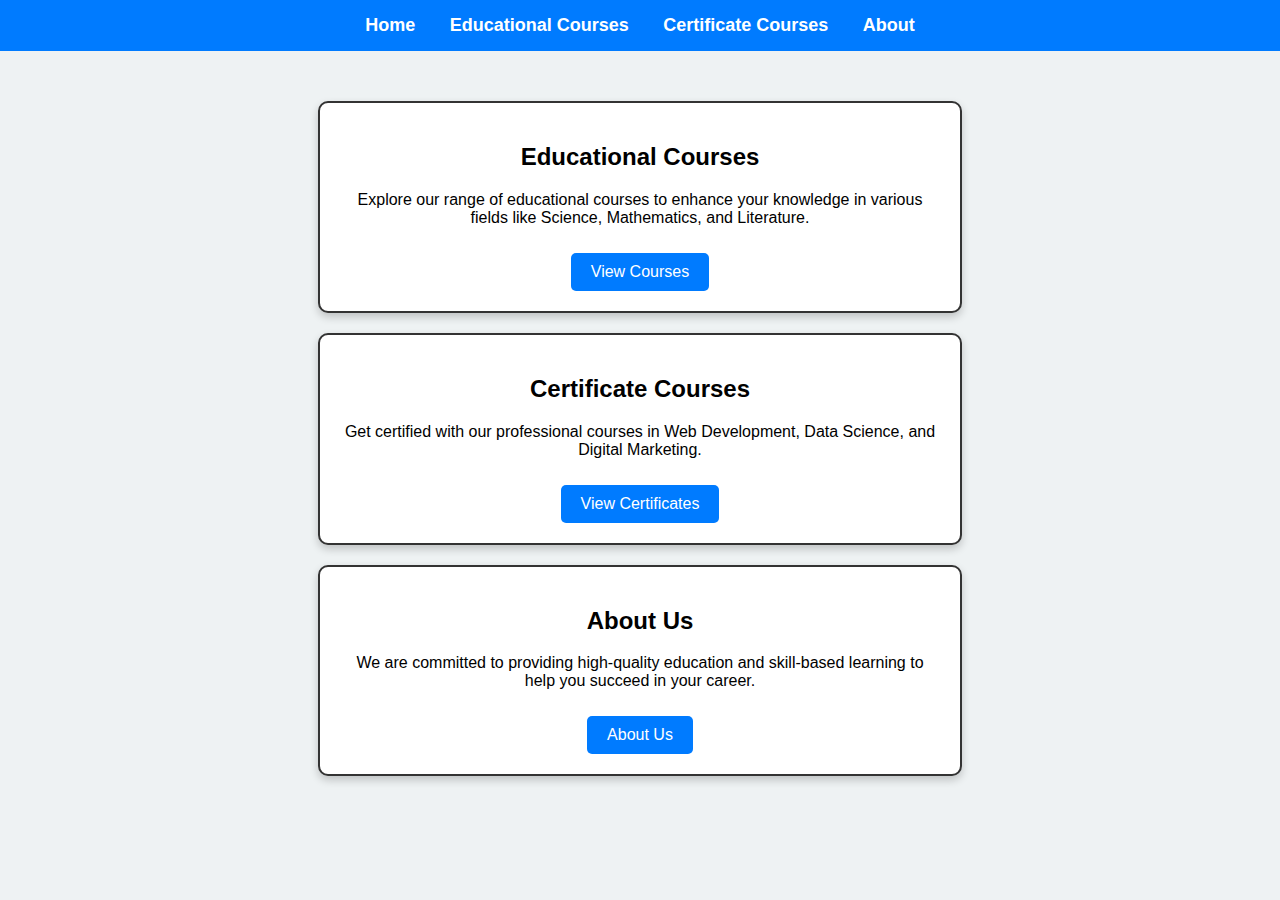
<file: index.html>
<!DOCTYPE html>
<html lang="en">
<head>
    <meta charset="UTF-8">
    <meta name="viewport" content="width=device-width, initial-scale=1.0">
    <title>Courses Website</title>
    <link rel="stylesheet" href="style.css">
</head>
<body>
    <div class="navbar">
        <a href="index.html">Home</a>
        <a href="educational.html">Educational Courses</a>
        <a href="certificate.html">Certificate Courses</a>
        <a href="about.html">About</a>
    </div>
    <div class="container">
        <div class="section">
            <h2>Educational Courses</h2>
            <p>Explore our range of educational courses to enhance your knowledge in various fields like Science, Mathematics, and Literature.</p>
            <button onclick="navigate('educational.html')">View Courses</button>
        </div>
        <div class="section">
            <h2>Certificate Courses</h2>
            <p>Get certified with our professional courses in Web Development, Data Science, and Digital Marketing.</p>
            <button onclick="navigate('certificate.html')">View Certificates</button>
        </div>
        <div class="section">
            <h2>About Us</h2>
            <p>We are committed to providing high-quality education and skill-based learning to help you succeed in your career.</p>
            <button onclick="navigate('about.html')">About Us</button>
        </div>
    </div>
    <script>
        function navigate(page) {
            window.location.href = page;
        }
    </script>
</body>
</html>
</file>
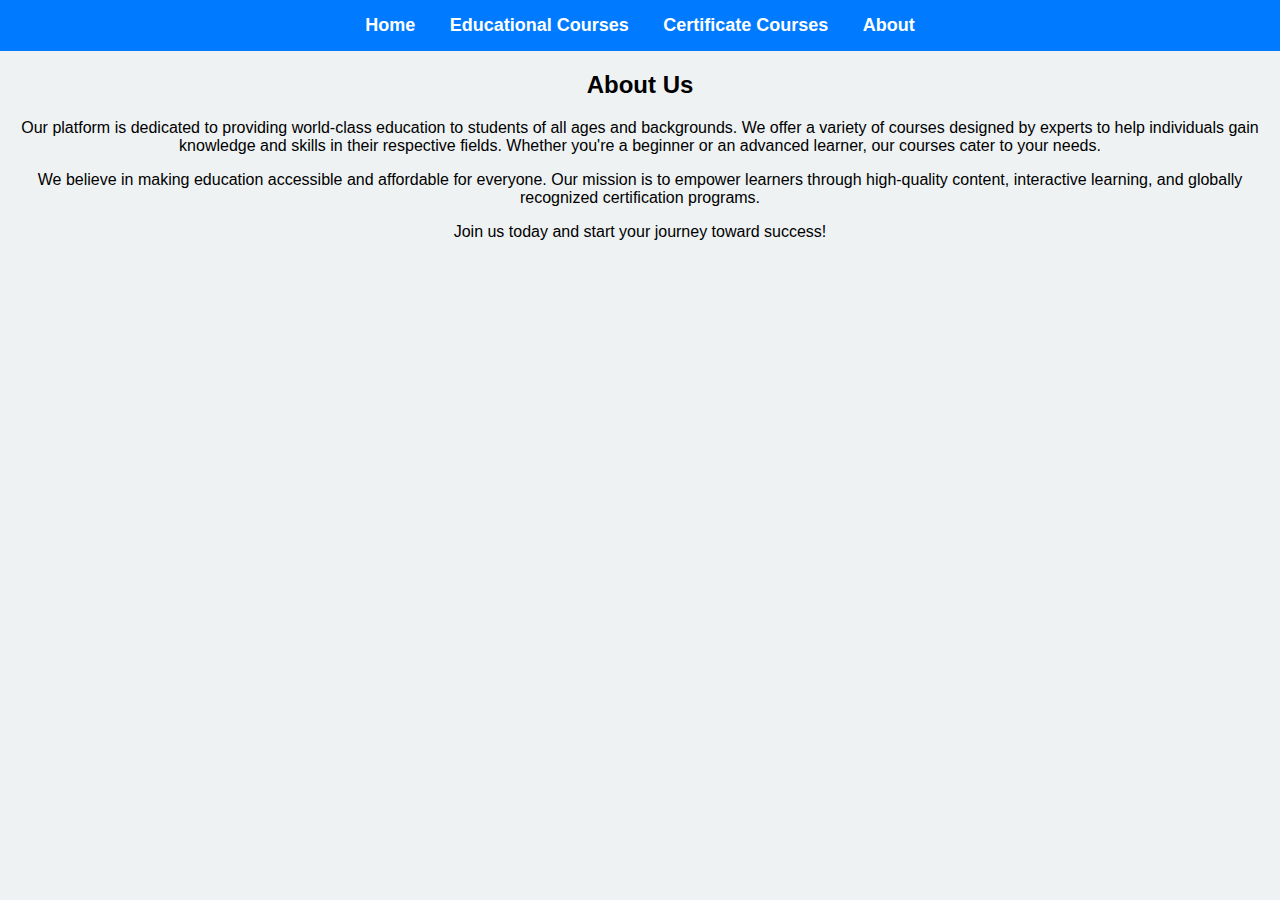
<file: about.html>
<!DOCTYPE html>
<html lang="en">
<head>
    <meta charset="UTF-8">
    <meta name="viewport" content="width=device-width, initial-scale=1.0">
    <title>About Us</title>
    <link rel="stylesheet" href="style.css">
</head>
<body>
    <div class="navbar">
        <a href="index.html">Home</a>
        <a href="educational.html">Educational Courses</a>
        <a href="certificate.html">Certificate Courses</a>
        <a href="about.html">About</a>
    </div>
    <h2>About Us</h2>
    <p>Our platform is dedicated to providing world-class education to students of all ages and backgrounds. 
       We offer a variety of courses designed by experts to help individuals gain knowledge and skills in 
       their respective fields. Whether you're a beginner or an advanced learner, our courses cater to your needs.</p>
    <p>We believe in making education accessible and affordable for everyone. Our mission is to empower learners
       through high-quality content, interactive learning, and globally recognized certification programs.</p>
    <p>Join us today and start your journey toward success!</p>
</body>
</html>
</file>
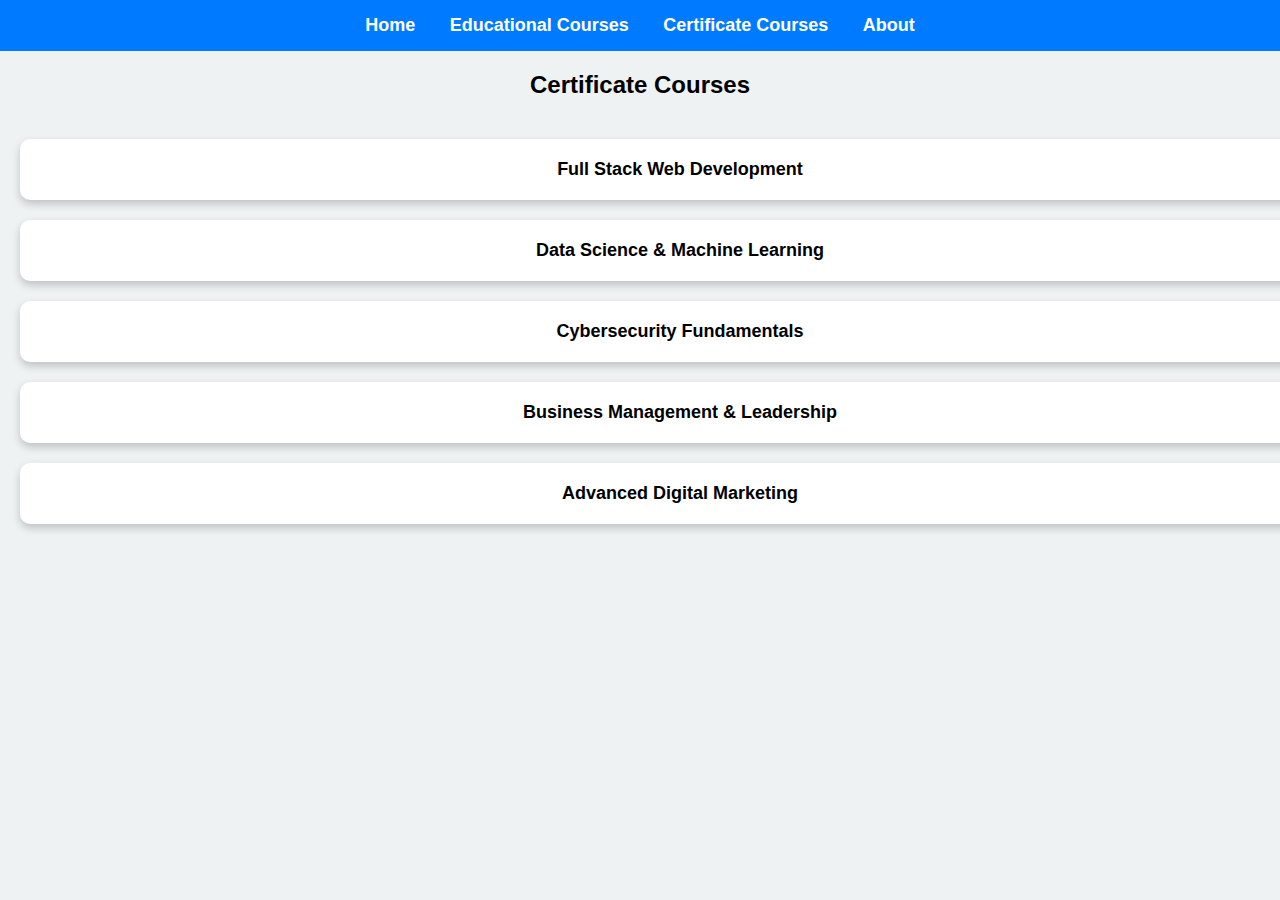
<file: certificate.html>
<!DOCTYPE html>
<html lang="en">
<head>
    <meta charset="UTF-8">
    <meta name="viewport" content="width=device-width, initial-scale=1.0">
    <title>Certificate Courses</title>
    <link rel="stylesheet" href="style.css">
</head>
<body>
    <div class="navbar">
        <a href="index.html">Home</a>
        <a href="educational.html">Educational Courses</a>
        <a href="certificate.html">Certificate Courses</a>
        <a href="about.html">About</a>
    </div>
    <h2>Certificate Courses</h2>
    <div class="card-container">
        <div class="card">Full Stack Web Development</div>
        <div class="card">Data Science & Machine Learning</div>
        <div class="card">Cybersecurity Fundamentals</div>
        <div class="card">Business Management & Leadership</div>
        <div class="card">Advanced Digital Marketing</div>
    </div>
</body>
</html>
</file>
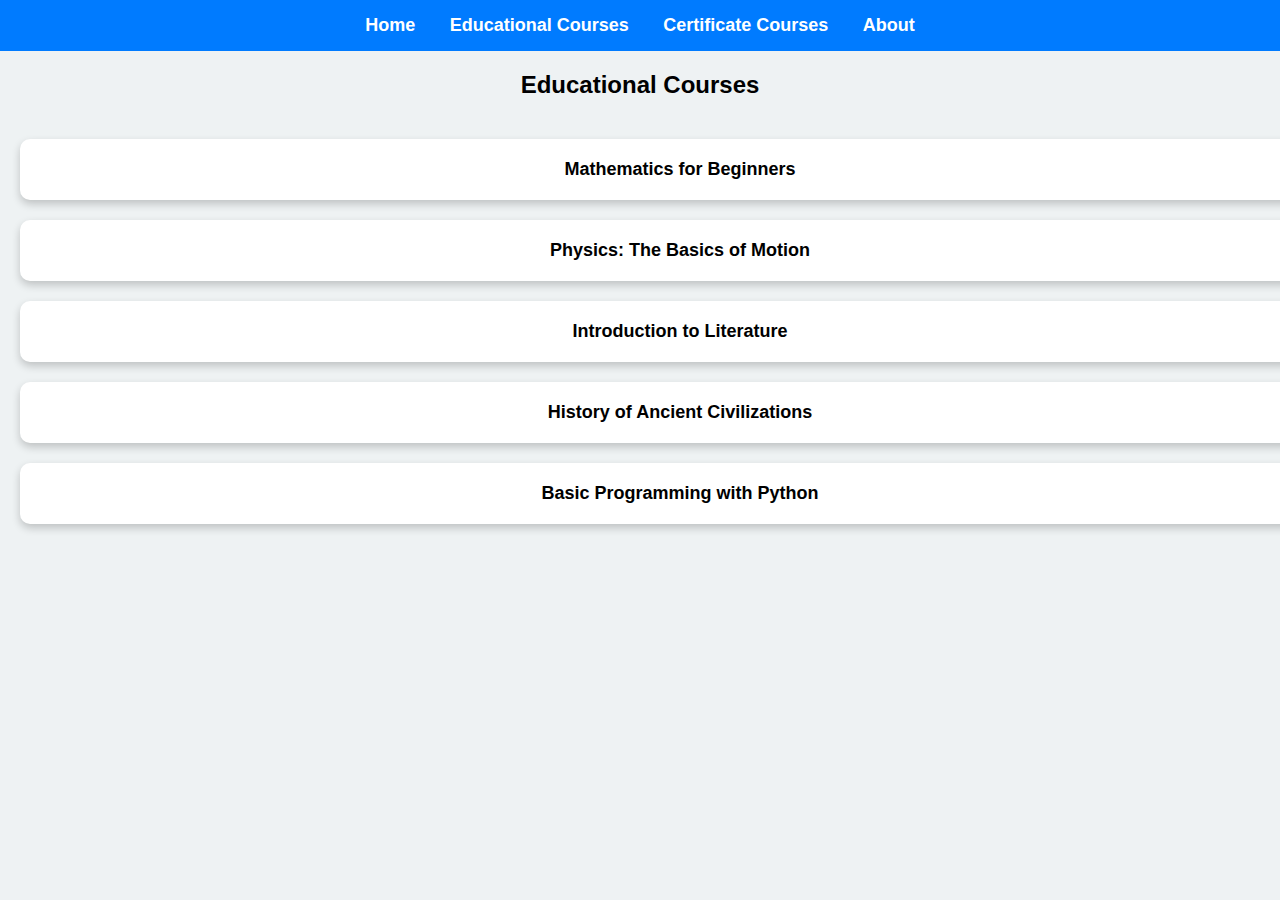
<file: educational.html>
<!DOCTYPE html>
<html lang="en">
<head>
    <meta charset="UTF-8">
    <meta name="viewport" content="width=device-width, initial-scale=1.0">
    <title>Educational Courses</title>
    <link rel="stylesheet" href="style.css">
</head>
<body>
    <div class="navbar">
        <a href="index.html">Home</a>
        <a href="educational.html">Educational Courses</a>
        <a href="certificate.html">Certificate Courses</a>
        <a href="about.html">About</a>
    </div>
    <h2>Educational Courses</h2>
    <div class="card-container">
        <div class="card">Mathematics for Beginners</div>
        <div class="card">Physics: The Basics of Motion</div>
        <div class="card">Introduction to Literature</div>
        <div class="card">History of Ancient Civilizations</div>
        <div class="card">Basic Programming with Python</div>
    </div>
</body>
</html>
</file>
<file: style.css>
body {
    font-family: Arial, sans-serif;
    margin: 0;
    padding: 0;
    background-color: #eef2f3;
    text-align: center;
}
.navbar {
    background-color: #007BFF;
    padding: 15px;
    text-align: center;
}
.navbar a {
    color: white;
    text-decoration: none;
    margin: 0 15px;
    font-size: 18px;
    font-weight: bold;
}
.navbar a:hover {
    text-decoration: underline;
}
.container {
    display: flex;
    flex-direction: column;
    align-items: center;
    margin-top: 50px;
}
.section {
    width: 80%;
    max-width: 600px;
    border: 2px solid #333;
    padding: 20px;
    border-radius: 10px;
    background-color: white;
    margin-bottom: 20px;
    box-shadow: 0px 4px 8px rgba(0, 0, 0, 0.2);
}
.card-container {
    display: grid;
    gap: 20px;
    margin-top: 20px;
    padding: 20px;
}
.card {
    padding: 20px;
    border-radius: 10px;
    background-color: white;
    box-shadow: 0px 4px 8px rgba(0, 0, 0, 0.2);
    text-align: center;
    font-size: 18px;
    font-weight: bold;
    width: 100vw;
}
button {
    padding: 10px 20px;
    margin-top: 10px;
    background-color: #007BFF;
    color: white;
    border: none;
    cursor: pointer;
    border-radius: 5px;
    font-size: 16px;
}
button:hover {
    background-color: #0056b3;
}
</file>
